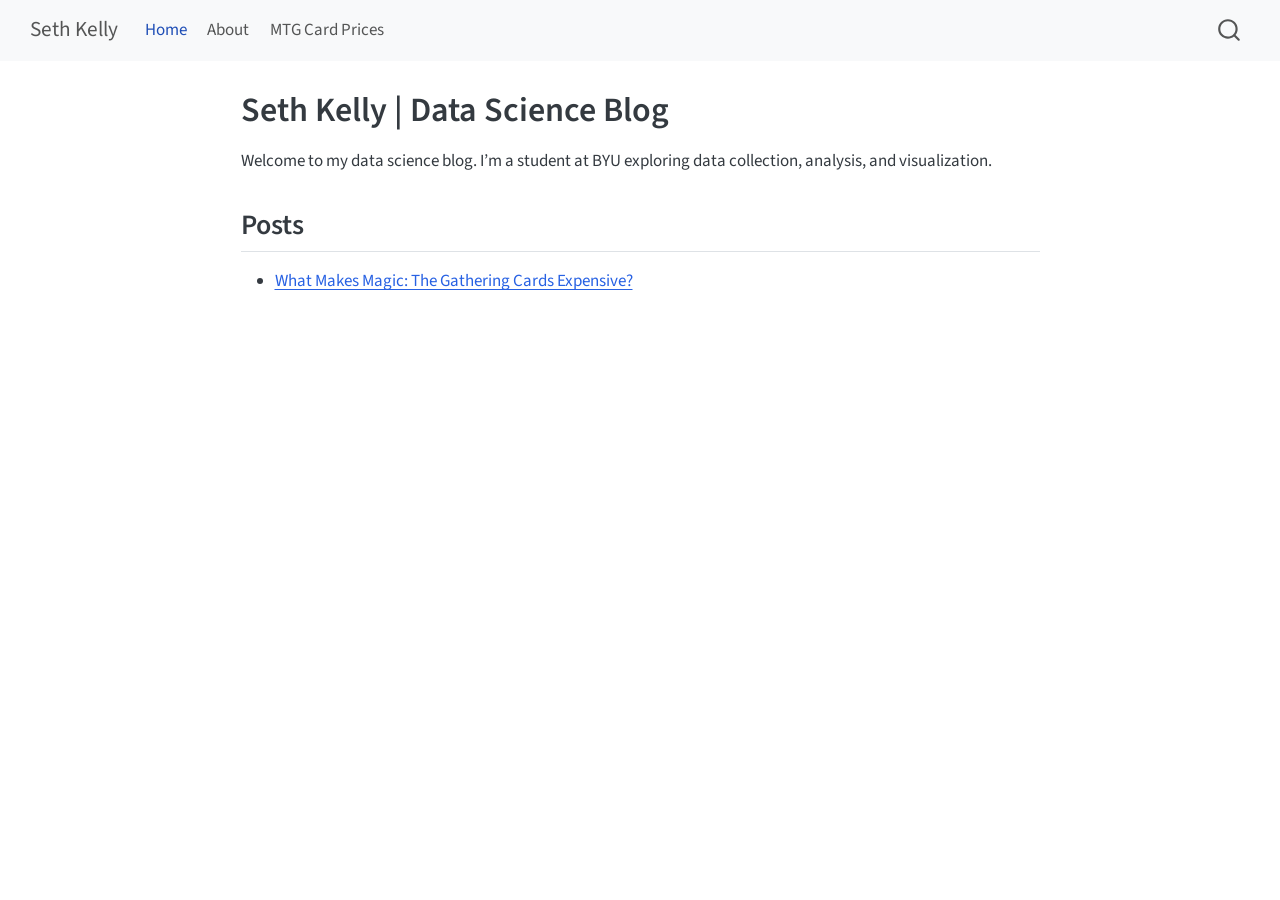
<file: docs/index.html>
<!DOCTYPE html>
<html xmlns="http://www.w3.org/1999/xhtml" lang="en" xml:lang="en"><head>

<meta charset="utf-8">
<meta name="generator" content="quarto-1.8.26">

<meta name="viewport" content="width=device-width, initial-scale=1.0, user-scalable=yes">


<title>Seth Kelly | Data Science Blog – Seth Kelly</title>
<style>
code{white-space: pre-wrap;}
span.smallcaps{font-variant: small-caps;}
div.columns{display: flex; gap: min(4vw, 1.5em);}
div.column{flex: auto; overflow-x: auto;}
div.hanging-indent{margin-left: 1.5em; text-indent: -1.5em;}
ul.task-list{list-style: none;}
ul.task-list li input[type="checkbox"] {
  width: 0.8em;
  margin: 0 0.8em 0.2em -1em; /* quarto-specific, see https://github.com/quarto-dev/quarto-cli/issues/4556 */ 
  vertical-align: middle;
}
</style>


<script src="site_libs/quarto-nav/quarto-nav.js"></script>
<script src="site_libs/quarto-nav/headroom.min.js"></script>
<script src="site_libs/clipboard/clipboard.min.js"></script>
<script src="site_libs/quarto-search/autocomplete.umd.js"></script>
<script src="site_libs/quarto-search/fuse.min.js"></script>
<script src="site_libs/quarto-search/quarto-search.js"></script>
<meta name="quarto:offset" content="./">
<script src="site_libs/quarto-html/quarto.js" type="module"></script>
<script src="site_libs/quarto-html/tabsets/tabsets.js" type="module"></script>
<script src="site_libs/quarto-html/axe/axe-check.js" type="module"></script>
<script src="site_libs/quarto-html/popper.min.js"></script>
<script src="site_libs/quarto-html/tippy.umd.min.js"></script>
<script src="site_libs/quarto-html/anchor.min.js"></script>
<link href="site_libs/quarto-html/tippy.css" rel="stylesheet">
<link href="site_libs/quarto-html/quarto-syntax-highlighting-587c61ba64f3a5504c4d52d930310e48.css" rel="stylesheet" id="quarto-text-highlighting-styles">
<script src="site_libs/bootstrap/bootstrap.min.js"></script>
<link href="site_libs/bootstrap/bootstrap-icons.css" rel="stylesheet">
<link href="site_libs/bootstrap/bootstrap-e31584831b205ffbb2d98406f31c2a5b.min.css" rel="stylesheet" append-hash="true" id="quarto-bootstrap" data-mode="light">
<script id="quarto-search-options" type="application/json">{
  "location": "navbar",
  "copy-button": false,
  "collapse-after": 3,
  "panel-placement": "end",
  "type": "overlay",
  "limit": 50,
  "keyboard-shortcut": [
    "f",
    "/",
    "s"
  ],
  "show-item-context": false,
  "language": {
    "search-no-results-text": "No results",
    "search-matching-documents-text": "matching documents",
    "search-copy-link-title": "Copy link to search",
    "search-hide-matches-text": "Hide additional matches",
    "search-more-match-text": "more match in this document",
    "search-more-matches-text": "more matches in this document",
    "search-clear-button-title": "Clear",
    "search-text-placeholder": "",
    "search-detached-cancel-button-title": "Cancel",
    "search-submit-button-title": "Submit",
    "search-label": "Search"
  }
}</script>


<link rel="stylesheet" href="styles.css">
</head>

<body class="nav-fixed fullcontent quarto-light">

<div id="quarto-search-results"></div>
  <header id="quarto-header" class="headroom fixed-top">
    <nav class="navbar navbar-expand-lg " data-bs-theme="dark">
      <div class="navbar-container container-fluid">
      <div class="navbar-brand-container mx-auto">
    <a class="navbar-brand" href="./index.html">
    <span class="navbar-title">Seth Kelly</span>
    </a>
  </div>
            <div id="quarto-search" class="" title="Search"></div>
          <button class="navbar-toggler" type="button" data-bs-toggle="collapse" data-bs-target="#navbarCollapse" aria-controls="navbarCollapse" role="menu" aria-expanded="false" aria-label="Toggle navigation" onclick="if (window.quartoToggleHeadroom) { window.quartoToggleHeadroom(); }">
  <span class="navbar-toggler-icon"></span>
</button>
          <div class="collapse navbar-collapse" id="navbarCollapse">
            <ul class="navbar-nav navbar-nav-scroll me-auto">
  <li class="nav-item">
    <a class="nav-link active" href="./index.html" aria-current="page"> 
<span class="menu-text">Home</span></a>
  </li>  
  <li class="nav-item">
    <a class="nav-link" href="./about.html"> 
<span class="menu-text">About</span></a>
  </li>  
  <li class="nav-item">
    <a class="nav-link" href="./posts/Blog_post_MTG.qmd"> 
<span class="menu-text">MTG Card Prices</span></a>
  </li>  
</ul>
          </div> <!-- /navcollapse -->
            <div class="quarto-navbar-tools">
</div>
      </div> <!-- /container-fluid -->
    </nav>
</header>
<!-- content -->
<div id="quarto-content" class="quarto-container page-columns page-rows-contents page-layout-article page-navbar">
<!-- sidebar -->
<!-- margin-sidebar -->
    
<!-- main -->
<main class="content" id="quarto-document-content">

<header id="title-block-header" class="quarto-title-block default">
<div class="quarto-title">
<h1 class="title">Seth Kelly | Data Science Blog</h1>
</div>



<div class="quarto-title-meta">

    
  
    
  </div>
  


</header>


<p>Welcome to my data science blog. I’m a student at BYU exploring data collection, analysis, and visualization.</p>
<section id="posts" class="level2">
<h2 class="anchored" data-anchor-id="posts">Posts</h2>
<ul>
<li><a href="posts/Blog_post_MTG.qmd">What Makes Magic: The Gathering Cards Expensive?</a></li>
</ul>


</section>

</main> <!-- /main -->
<script id="quarto-html-after-body" type="application/javascript">
  window.document.addEventListener("DOMContentLoaded", function (event) {
    const icon = "";
    const anchorJS = new window.AnchorJS();
    anchorJS.options = {
      placement: 'right',
      icon: icon
    };
    anchorJS.add('.anchored');
    const isCodeAnnotation = (el) => {
      for (const clz of el.classList) {
        if (clz.startsWith('code-annotation-')) {                     
          return true;
        }
      }
      return false;
    }
    const onCopySuccess = function(e) {
      // button target
      const button = e.trigger;
      // don't keep focus
      button.blur();
      // flash "checked"
      button.classList.add('code-copy-button-checked');
      var currentTitle = button.getAttribute("title");
      button.setAttribute("title", "Copied!");
      let tooltip;
      if (window.bootstrap) {
        button.setAttribute("data-bs-toggle", "tooltip");
        button.setAttribute("data-bs-placement", "left");
        button.setAttribute("data-bs-title", "Copied!");
        tooltip = new bootstrap.Tooltip(button, 
          { trigger: "manual", 
            customClass: "code-copy-button-tooltip",
            offset: [0, -8]});
        tooltip.show();    
      }
      setTimeout(function() {
        if (tooltip) {
          tooltip.hide();
          button.removeAttribute("data-bs-title");
          button.removeAttribute("data-bs-toggle");
          button.removeAttribute("data-bs-placement");
        }
        button.setAttribute("title", currentTitle);
        button.classList.remove('code-copy-button-checked');
      }, 1000);
      // clear code selection
      e.clearSelection();
    }
    const getTextToCopy = function(trigger) {
      const outerScaffold = trigger.parentElement.cloneNode(true);
      const codeEl = outerScaffold.querySelector('code');
      for (const childEl of codeEl.children) {
        if (isCodeAnnotation(childEl)) {
          childEl.remove();
        }
      }
      return codeEl.innerText;
    }
    const clipboard = new window.ClipboardJS('.code-copy-button:not([data-in-quarto-modal])', {
      text: getTextToCopy
    });
    clipboard.on('success', onCopySuccess);
    if (window.document.getElementById('quarto-embedded-source-code-modal')) {
      const clipboardModal = new window.ClipboardJS('.code-copy-button[data-in-quarto-modal]', {
        text: getTextToCopy,
        container: window.document.getElementById('quarto-embedded-source-code-modal')
      });
      clipboardModal.on('success', onCopySuccess);
    }
      var localhostRegex = new RegExp(/^(?:http|https):\/\/localhost\:?[0-9]*\//);
      var mailtoRegex = new RegExp(/^mailto:/);
        var filterRegex = new RegExp('/' + window.location.host + '/');
      var isInternal = (href) => {
          return filterRegex.test(href) || localhostRegex.test(href) || mailtoRegex.test(href);
      }
      // Inspect non-navigation links and adorn them if external
     var links = window.document.querySelectorAll('a[href]:not(.nav-link):not(.navbar-brand):not(.toc-action):not(.sidebar-link):not(.sidebar-item-toggle):not(.pagination-link):not(.no-external):not([aria-hidden]):not(.dropdown-item):not(.quarto-navigation-tool):not(.about-link)');
      for (var i=0; i<links.length; i++) {
        const link = links[i];
        if (!isInternal(link.href)) {
          // undo the damage that might have been done by quarto-nav.js in the case of
          // links that we want to consider external
          if (link.dataset.originalHref !== undefined) {
            link.href = link.dataset.originalHref;
          }
        }
      }
    function tippyHover(el, contentFn, onTriggerFn, onUntriggerFn) {
      const config = {
        allowHTML: true,
        maxWidth: 500,
        delay: 100,
        arrow: false,
        appendTo: function(el) {
            return el.parentElement;
        },
        interactive: true,
        interactiveBorder: 10,
        theme: 'quarto',
        placement: 'bottom-start',
      };
      if (contentFn) {
        config.content = contentFn;
      }
      if (onTriggerFn) {
        config.onTrigger = onTriggerFn;
      }
      if (onUntriggerFn) {
        config.onUntrigger = onUntriggerFn;
      }
      window.tippy(el, config); 
    }
    const noterefs = window.document.querySelectorAll('a[role="doc-noteref"]');
    for (var i=0; i<noterefs.length; i++) {
      const ref = noterefs[i];
      tippyHover(ref, function() {
        // use id or data attribute instead here
        let href = ref.getAttribute('data-footnote-href') || ref.getAttribute('href');
        try { href = new URL(href).hash; } catch {}
        const id = href.replace(/^#\/?/, "");
        const note = window.document.getElementById(id);
        if (note) {
          return note.innerHTML;
        } else {
          return "";
        }
      });
    }
    const xrefs = window.document.querySelectorAll('a.quarto-xref');
    const processXRef = (id, note) => {
      // Strip column container classes
      const stripColumnClz = (el) => {
        el.classList.remove("page-full", "page-columns");
        if (el.children) {
          for (const child of el.children) {
            stripColumnClz(child);
          }
        }
      }
      stripColumnClz(note)
      if (id === null || id.startsWith('sec-')) {
        // Special case sections, only their first couple elements
        const container = document.createElement("div");
        if (note.children && note.children.length > 2) {
          container.appendChild(note.children[0].cloneNode(true));
          for (let i = 1; i < note.children.length; i++) {
            const child = note.children[i];
            if (child.tagName === "P" && child.innerText === "") {
              continue;
            } else {
              container.appendChild(child.cloneNode(true));
              break;
            }
          }
          if (window.Quarto?.typesetMath) {
            window.Quarto.typesetMath(container);
          }
          return container.innerHTML
        } else {
          if (window.Quarto?.typesetMath) {
            window.Quarto.typesetMath(note);
          }
          return note.innerHTML;
        }
      } else {
        // Remove any anchor links if they are present
        const anchorLink = note.querySelector('a.anchorjs-link');
        if (anchorLink) {
          anchorLink.remove();
        }
        if (window.Quarto?.typesetMath) {
          window.Quarto.typesetMath(note);
        }
        if (note.classList.contains("callout")) {
          return note.outerHTML;
        } else {
          return note.innerHTML;
        }
      }
    }
    for (var i=0; i<xrefs.length; i++) {
      const xref = xrefs[i];
      tippyHover(xref, undefined, function(instance) {
        instance.disable();
        let url = xref.getAttribute('href');
        let hash = undefined; 
        if (url.startsWith('#')) {
          hash = url;
        } else {
          try { hash = new URL(url).hash; } catch {}
        }
        if (hash) {
          const id = hash.replace(/^#\/?/, "");
          const note = window.document.getElementById(id);
          if (note !== null) {
            try {
              const html = processXRef(id, note.cloneNode(true));
              instance.setContent(html);
            } finally {
              instance.enable();
              instance.show();
            }
          } else {
            // See if we can fetch this
            fetch(url.split('#')[0])
            .then(res => res.text())
            .then(html => {
              const parser = new DOMParser();
              const htmlDoc = parser.parseFromString(html, "text/html");
              const note = htmlDoc.getElementById(id);
              if (note !== null) {
                const html = processXRef(id, note);
                instance.setContent(html);
              } 
            }).finally(() => {
              instance.enable();
              instance.show();
            });
          }
        } else {
          // See if we can fetch a full url (with no hash to target)
          // This is a special case and we should probably do some content thinning / targeting
          fetch(url)
          .then(res => res.text())
          .then(html => {
            const parser = new DOMParser();
            const htmlDoc = parser.parseFromString(html, "text/html");
            const note = htmlDoc.querySelector('main.content');
            if (note !== null) {
              // This should only happen for chapter cross references
              // (since there is no id in the URL)
              // remove the first header
              if (note.children.length > 0 && note.children[0].tagName === "HEADER") {
                note.children[0].remove();
              }
              const html = processXRef(null, note);
              instance.setContent(html);
            } 
          }).finally(() => {
            instance.enable();
            instance.show();
          });
        }
      }, function(instance) {
      });
    }
        let selectedAnnoteEl;
        const selectorForAnnotation = ( cell, annotation) => {
          let cellAttr = 'data-code-cell="' + cell + '"';
          let lineAttr = 'data-code-annotation="' +  annotation + '"';
          const selector = 'span[' + cellAttr + '][' + lineAttr + ']';
          return selector;
        }
        const selectCodeLines = (annoteEl) => {
          const doc = window.document;
          const targetCell = annoteEl.getAttribute("data-target-cell");
          const targetAnnotation = annoteEl.getAttribute("data-target-annotation");
          const annoteSpan = window.document.querySelector(selectorForAnnotation(targetCell, targetAnnotation));
          const lines = annoteSpan.getAttribute("data-code-lines").split(",");
          const lineIds = lines.map((line) => {
            return targetCell + "-" + line;
          })
          let top = null;
          let height = null;
          let parent = null;
          if (lineIds.length > 0) {
              //compute the position of the single el (top and bottom and make a div)
              const el = window.document.getElementById(lineIds[0]);
              top = el.offsetTop;
              height = el.offsetHeight;
              parent = el.parentElement.parentElement;
            if (lineIds.length > 1) {
              const lastEl = window.document.getElementById(lineIds[lineIds.length - 1]);
              const bottom = lastEl.offsetTop + lastEl.offsetHeight;
              height = bottom - top;
            }
            if (top !== null && height !== null && parent !== null) {
              // cook up a div (if necessary) and position it 
              let div = window.document.getElementById("code-annotation-line-highlight");
              if (div === null) {
                div = window.document.createElement("div");
                div.setAttribute("id", "code-annotation-line-highlight");
                div.style.position = 'absolute';
                parent.appendChild(div);
              }
              div.style.top = top - 2 + "px";
              div.style.height = height + 4 + "px";
              div.style.left = 0;
              let gutterDiv = window.document.getElementById("code-annotation-line-highlight-gutter");
              if (gutterDiv === null) {
                gutterDiv = window.document.createElement("div");
                gutterDiv.setAttribute("id", "code-annotation-line-highlight-gutter");
                gutterDiv.style.position = 'absolute';
                const codeCell = window.document.getElementById(targetCell);
                const gutter = codeCell.querySelector('.code-annotation-gutter');
                gutter.appendChild(gutterDiv);
              }
              gutterDiv.style.top = top - 2 + "px";
              gutterDiv.style.height = height + 4 + "px";
            }
            selectedAnnoteEl = annoteEl;
          }
        };
        const unselectCodeLines = () => {
          const elementsIds = ["code-annotation-line-highlight", "code-annotation-line-highlight-gutter"];
          elementsIds.forEach((elId) => {
            const div = window.document.getElementById(elId);
            if (div) {
              div.remove();
            }
          });
          selectedAnnoteEl = undefined;
        };
          // Handle positioning of the toggle
      window.addEventListener(
        "resize",
        throttle(() => {
          elRect = undefined;
          if (selectedAnnoteEl) {
            selectCodeLines(selectedAnnoteEl);
          }
        }, 10)
      );
      function throttle(fn, ms) {
      let throttle = false;
      let timer;
        return (...args) => {
          if(!throttle) { // first call gets through
              fn.apply(this, args);
              throttle = true;
          } else { // all the others get throttled
              if(timer) clearTimeout(timer); // cancel #2
              timer = setTimeout(() => {
                fn.apply(this, args);
                timer = throttle = false;
              }, ms);
          }
        };
      }
        // Attach click handler to the DT
        const annoteDls = window.document.querySelectorAll('dt[data-target-cell]');
        for (const annoteDlNode of annoteDls) {
          annoteDlNode.addEventListener('click', (event) => {
            const clickedEl = event.target;
            if (clickedEl !== selectedAnnoteEl) {
              unselectCodeLines();
              const activeEl = window.document.querySelector('dt[data-target-cell].code-annotation-active');
              if (activeEl) {
                activeEl.classList.remove('code-annotation-active');
              }
              selectCodeLines(clickedEl);
              clickedEl.classList.add('code-annotation-active');
            } else {
              // Unselect the line
              unselectCodeLines();
              clickedEl.classList.remove('code-annotation-active');
            }
          });
        }
    const findCites = (el) => {
      const parentEl = el.parentElement;
      if (parentEl) {
        const cites = parentEl.dataset.cites;
        if (cites) {
          return {
            el,
            cites: cites.split(' ')
          };
        } else {
          return findCites(el.parentElement)
        }
      } else {
        return undefined;
      }
    };
    var bibliorefs = window.document.querySelectorAll('a[role="doc-biblioref"]');
    for (var i=0; i<bibliorefs.length; i++) {
      const ref = bibliorefs[i];
      const citeInfo = findCites(ref);
      if (citeInfo) {
        tippyHover(citeInfo.el, function() {
          var popup = window.document.createElement('div');
          citeInfo.cites.forEach(function(cite) {
            var citeDiv = window.document.createElement('div');
            citeDiv.classList.add('hanging-indent');
            citeDiv.classList.add('csl-entry');
            var biblioDiv = window.document.getElementById('ref-' + cite);
            if (biblioDiv) {
              citeDiv.innerHTML = biblioDiv.innerHTML;
            }
            popup.appendChild(citeDiv);
          });
          return popup.innerHTML;
        });
      }
    }
  });
  </script>
</div> <!-- /content -->




</body></html>
</file>
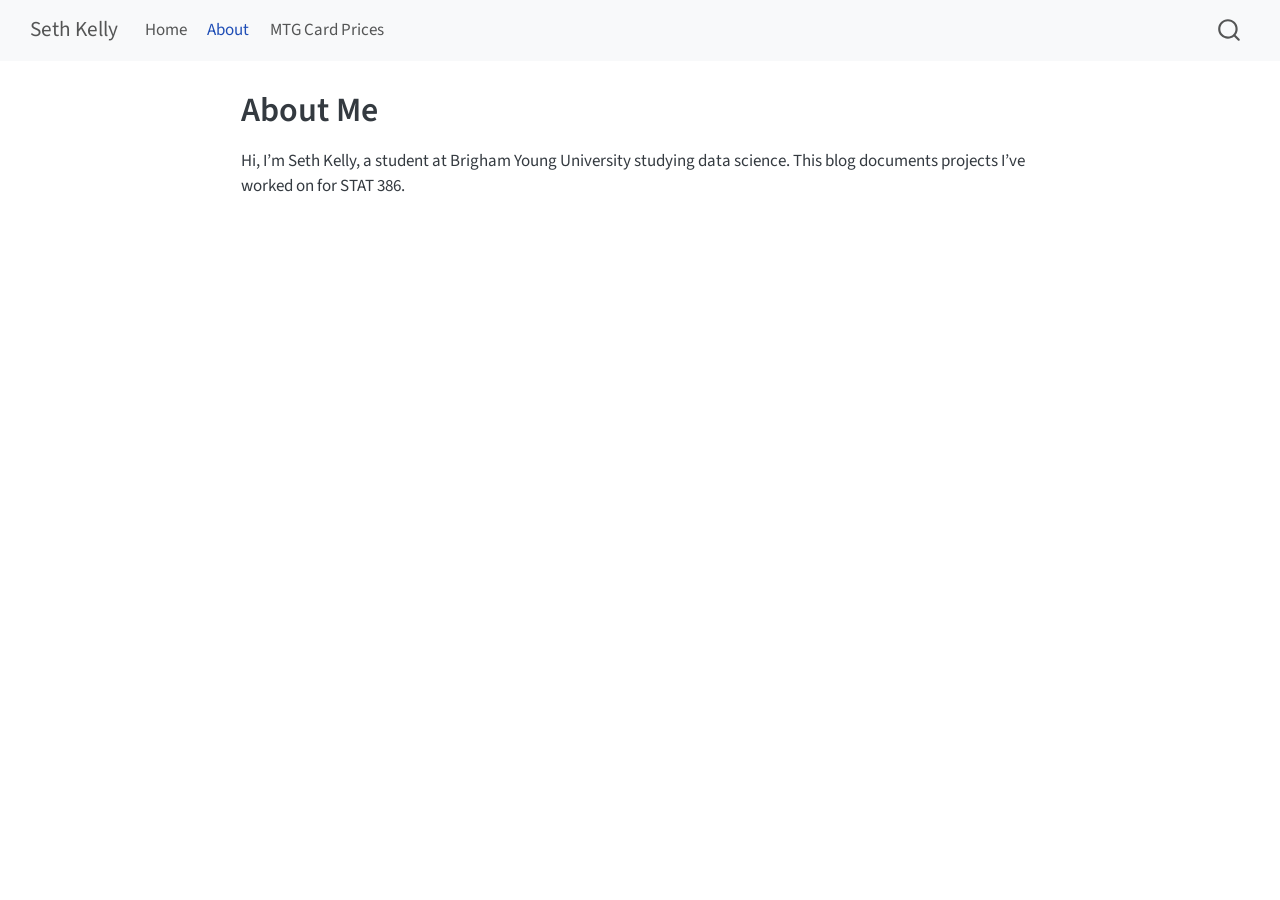
<file: docs/about.html>
<!DOCTYPE html>
<html xmlns="http://www.w3.org/1999/xhtml" lang="en" xml:lang="en"><head>

<meta charset="utf-8">
<meta name="generator" content="quarto-1.8.26">

<meta name="viewport" content="width=device-width, initial-scale=1.0, user-scalable=yes">


<title>About Me – Seth Kelly</title>
<style>
code{white-space: pre-wrap;}
span.smallcaps{font-variant: small-caps;}
div.columns{display: flex; gap: min(4vw, 1.5em);}
div.column{flex: auto; overflow-x: auto;}
div.hanging-indent{margin-left: 1.5em; text-indent: -1.5em;}
ul.task-list{list-style: none;}
ul.task-list li input[type="checkbox"] {
  width: 0.8em;
  margin: 0 0.8em 0.2em -1em; /* quarto-specific, see https://github.com/quarto-dev/quarto-cli/issues/4556 */ 
  vertical-align: middle;
}
</style>


<script src="site_libs/quarto-nav/quarto-nav.js"></script>
<script src="site_libs/quarto-nav/headroom.min.js"></script>
<script src="site_libs/clipboard/clipboard.min.js"></script>
<script src="site_libs/quarto-search/autocomplete.umd.js"></script>
<script src="site_libs/quarto-search/fuse.min.js"></script>
<script src="site_libs/quarto-search/quarto-search.js"></script>
<meta name="quarto:offset" content="./">
<script src="site_libs/quarto-html/quarto.js" type="module"></script>
<script src="site_libs/quarto-html/tabsets/tabsets.js" type="module"></script>
<script src="site_libs/quarto-html/axe/axe-check.js" type="module"></script>
<script src="site_libs/quarto-html/popper.min.js"></script>
<script src="site_libs/quarto-html/tippy.umd.min.js"></script>
<script src="site_libs/quarto-html/anchor.min.js"></script>
<link href="site_libs/quarto-html/tippy.css" rel="stylesheet">
<link href="site_libs/quarto-html/quarto-syntax-highlighting-587c61ba64f3a5504c4d52d930310e48.css" rel="stylesheet" id="quarto-text-highlighting-styles">
<script src="site_libs/bootstrap/bootstrap.min.js"></script>
<link href="site_libs/bootstrap/bootstrap-icons.css" rel="stylesheet">
<link href="site_libs/bootstrap/bootstrap-e31584831b205ffbb2d98406f31c2a5b.min.css" rel="stylesheet" append-hash="true" id="quarto-bootstrap" data-mode="light">
<script id="quarto-search-options" type="application/json">{
  "location": "navbar",
  "copy-button": false,
  "collapse-after": 3,
  "panel-placement": "end",
  "type": "overlay",
  "limit": 50,
  "keyboard-shortcut": [
    "f",
    "/",
    "s"
  ],
  "show-item-context": false,
  "language": {
    "search-no-results-text": "No results",
    "search-matching-documents-text": "matching documents",
    "search-copy-link-title": "Copy link to search",
    "search-hide-matches-text": "Hide additional matches",
    "search-more-match-text": "more match in this document",
    "search-more-matches-text": "more matches in this document",
    "search-clear-button-title": "Clear",
    "search-text-placeholder": "",
    "search-detached-cancel-button-title": "Cancel",
    "search-submit-button-title": "Submit",
    "search-label": "Search"
  }
}</script>


<link rel="stylesheet" href="styles.css">
</head>

<body class="nav-fixed fullcontent quarto-light">

<div id="quarto-search-results"></div>
  <header id="quarto-header" class="headroom fixed-top">
    <nav class="navbar navbar-expand-lg " data-bs-theme="dark">
      <div class="navbar-container container-fluid">
      <div class="navbar-brand-container mx-auto">
    <a class="navbar-brand" href="./index.html">
    <span class="navbar-title">Seth Kelly</span>
    </a>
  </div>
            <div id="quarto-search" class="" title="Search"></div>
          <button class="navbar-toggler" type="button" data-bs-toggle="collapse" data-bs-target="#navbarCollapse" aria-controls="navbarCollapse" role="menu" aria-expanded="false" aria-label="Toggle navigation" onclick="if (window.quartoToggleHeadroom) { window.quartoToggleHeadroom(); }">
  <span class="navbar-toggler-icon"></span>
</button>
          <div class="collapse navbar-collapse" id="navbarCollapse">
            <ul class="navbar-nav navbar-nav-scroll me-auto">
  <li class="nav-item">
    <a class="nav-link" href="./index.html"> 
<span class="menu-text">Home</span></a>
  </li>  
  <li class="nav-item">
    <a class="nav-link active" href="./about.html" aria-current="page"> 
<span class="menu-text">About</span></a>
  </li>  
  <li class="nav-item">
    <a class="nav-link" href="./posts/Blog_post_MTG.html"> 
<span class="menu-text">MTG Card Prices</span></a>
  </li>  
</ul>
          </div> <!-- /navcollapse -->
            <div class="quarto-navbar-tools">
</div>
      </div> <!-- /container-fluid -->
    </nav>
</header>
<!-- content -->
<div id="quarto-content" class="quarto-container page-columns page-rows-contents page-layout-article page-navbar">
<!-- sidebar -->
<!-- margin-sidebar -->
    
<!-- main -->
<main class="content" id="quarto-document-content">

<header id="title-block-header" class="quarto-title-block default">
<div class="quarto-title">
<h1 class="title">About Me</h1>
</div>



<div class="quarto-title-meta">

    
  
    
  </div>
  


</header>


<p>Hi, I’m Seth Kelly, a student at Brigham Young University studying data science. This blog documents projects I’ve worked on for STAT 386.</p>



</main> <!-- /main -->
<script id="quarto-html-after-body" type="application/javascript">
  window.document.addEventListener("DOMContentLoaded", function (event) {
    const icon = "";
    const anchorJS = new window.AnchorJS();
    anchorJS.options = {
      placement: 'right',
      icon: icon
    };
    anchorJS.add('.anchored');
    const isCodeAnnotation = (el) => {
      for (const clz of el.classList) {
        if (clz.startsWith('code-annotation-')) {                     
          return true;
        }
      }
      return false;
    }
    const onCopySuccess = function(e) {
      // button target
      const button = e.trigger;
      // don't keep focus
      button.blur();
      // flash "checked"
      button.classList.add('code-copy-button-checked');
      var currentTitle = button.getAttribute("title");
      button.setAttribute("title", "Copied!");
      let tooltip;
      if (window.bootstrap) {
        button.setAttribute("data-bs-toggle", "tooltip");
        button.setAttribute("data-bs-placement", "left");
        button.setAttribute("data-bs-title", "Copied!");
        tooltip = new bootstrap.Tooltip(button, 
          { trigger: "manual", 
            customClass: "code-copy-button-tooltip",
            offset: [0, -8]});
        tooltip.show();    
      }
      setTimeout(function() {
        if (tooltip) {
          tooltip.hide();
          button.removeAttribute("data-bs-title");
          button.removeAttribute("data-bs-toggle");
          button.removeAttribute("data-bs-placement");
        }
        button.setAttribute("title", currentTitle);
        button.classList.remove('code-copy-button-checked');
      }, 1000);
      // clear code selection
      e.clearSelection();
    }
    const getTextToCopy = function(trigger) {
      const outerScaffold = trigger.parentElement.cloneNode(true);
      const codeEl = outerScaffold.querySelector('code');
      for (const childEl of codeEl.children) {
        if (isCodeAnnotation(childEl)) {
          childEl.remove();
        }
      }
      return codeEl.innerText;
    }
    const clipboard = new window.ClipboardJS('.code-copy-button:not([data-in-quarto-modal])', {
      text: getTextToCopy
    });
    clipboard.on('success', onCopySuccess);
    if (window.document.getElementById('quarto-embedded-source-code-modal')) {
      const clipboardModal = new window.ClipboardJS('.code-copy-button[data-in-quarto-modal]', {
        text: getTextToCopy,
        container: window.document.getElementById('quarto-embedded-source-code-modal')
      });
      clipboardModal.on('success', onCopySuccess);
    }
      var localhostRegex = new RegExp(/^(?:http|https):\/\/localhost\:?[0-9]*\//);
      var mailtoRegex = new RegExp(/^mailto:/);
        var filterRegex = new RegExp('/' + window.location.host + '/');
      var isInternal = (href) => {
          return filterRegex.test(href) || localhostRegex.test(href) || mailtoRegex.test(href);
      }
      // Inspect non-navigation links and adorn them if external
     var links = window.document.querySelectorAll('a[href]:not(.nav-link):not(.navbar-brand):not(.toc-action):not(.sidebar-link):not(.sidebar-item-toggle):not(.pagination-link):not(.no-external):not([aria-hidden]):not(.dropdown-item):not(.quarto-navigation-tool):not(.about-link)');
      for (var i=0; i<links.length; i++) {
        const link = links[i];
        if (!isInternal(link.href)) {
          // undo the damage that might have been done by quarto-nav.js in the case of
          // links that we want to consider external
          if (link.dataset.originalHref !== undefined) {
            link.href = link.dataset.originalHref;
          }
        }
      }
    function tippyHover(el, contentFn, onTriggerFn, onUntriggerFn) {
      const config = {
        allowHTML: true,
        maxWidth: 500,
        delay: 100,
        arrow: false,
        appendTo: function(el) {
            return el.parentElement;
        },
        interactive: true,
        interactiveBorder: 10,
        theme: 'quarto',
        placement: 'bottom-start',
      };
      if (contentFn) {
        config.content = contentFn;
      }
      if (onTriggerFn) {
        config.onTrigger = onTriggerFn;
      }
      if (onUntriggerFn) {
        config.onUntrigger = onUntriggerFn;
      }
      window.tippy(el, config); 
    }
    const noterefs = window.document.querySelectorAll('a[role="doc-noteref"]');
    for (var i=0; i<noterefs.length; i++) {
      const ref = noterefs[i];
      tippyHover(ref, function() {
        // use id or data attribute instead here
        let href = ref.getAttribute('data-footnote-href') || ref.getAttribute('href');
        try { href = new URL(href).hash; } catch {}
        const id = href.replace(/^#\/?/, "");
        const note = window.document.getElementById(id);
        if (note) {
          return note.innerHTML;
        } else {
          return "";
        }
      });
    }
    const xrefs = window.document.querySelectorAll('a.quarto-xref');
    const processXRef = (id, note) => {
      // Strip column container classes
      const stripColumnClz = (el) => {
        el.classList.remove("page-full", "page-columns");
        if (el.children) {
          for (const child of el.children) {
            stripColumnClz(child);
          }
        }
      }
      stripColumnClz(note)
      if (id === null || id.startsWith('sec-')) {
        // Special case sections, only their first couple elements
        const container = document.createElement("div");
        if (note.children && note.children.length > 2) {
          container.appendChild(note.children[0].cloneNode(true));
          for (let i = 1; i < note.children.length; i++) {
            const child = note.children[i];
            if (child.tagName === "P" && child.innerText === "") {
              continue;
            } else {
              container.appendChild(child.cloneNode(true));
              break;
            }
          }
          if (window.Quarto?.typesetMath) {
            window.Quarto.typesetMath(container);
          }
          return container.innerHTML
        } else {
          if (window.Quarto?.typesetMath) {
            window.Quarto.typesetMath(note);
          }
          return note.innerHTML;
        }
      } else {
        // Remove any anchor links if they are present
        const anchorLink = note.querySelector('a.anchorjs-link');
        if (anchorLink) {
          anchorLink.remove();
        }
        if (window.Quarto?.typesetMath) {
          window.Quarto.typesetMath(note);
        }
        if (note.classList.contains("callout")) {
          return note.outerHTML;
        } else {
          return note.innerHTML;
        }
      }
    }
    for (var i=0; i<xrefs.length; i++) {
      const xref = xrefs[i];
      tippyHover(xref, undefined, function(instance) {
        instance.disable();
        let url = xref.getAttribute('href');
        let hash = undefined; 
        if (url.startsWith('#')) {
          hash = url;
        } else {
          try { hash = new URL(url).hash; } catch {}
        }
        if (hash) {
          const id = hash.replace(/^#\/?/, "");
          const note = window.document.getElementById(id);
          if (note !== null) {
            try {
              const html = processXRef(id, note.cloneNode(true));
              instance.setContent(html);
            } finally {
              instance.enable();
              instance.show();
            }
          } else {
            // See if we can fetch this
            fetch(url.split('#')[0])
            .then(res => res.text())
            .then(html => {
              const parser = new DOMParser();
              const htmlDoc = parser.parseFromString(html, "text/html");
              const note = htmlDoc.getElementById(id);
              if (note !== null) {
                const html = processXRef(id, note);
                instance.setContent(html);
              } 
            }).finally(() => {
              instance.enable();
              instance.show();
            });
          }
        } else {
          // See if we can fetch a full url (with no hash to target)
          // This is a special case and we should probably do some content thinning / targeting
          fetch(url)
          .then(res => res.text())
          .then(html => {
            const parser = new DOMParser();
            const htmlDoc = parser.parseFromString(html, "text/html");
            const note = htmlDoc.querySelector('main.content');
            if (note !== null) {
              // This should only happen for chapter cross references
              // (since there is no id in the URL)
              // remove the first header
              if (note.children.length > 0 && note.children[0].tagName === "HEADER") {
                note.children[0].remove();
              }
              const html = processXRef(null, note);
              instance.setContent(html);
            } 
          }).finally(() => {
            instance.enable();
            instance.show();
          });
        }
      }, function(instance) {
      });
    }
        let selectedAnnoteEl;
        const selectorForAnnotation = ( cell, annotation) => {
          let cellAttr = 'data-code-cell="' + cell + '"';
          let lineAttr = 'data-code-annotation="' +  annotation + '"';
          const selector = 'span[' + cellAttr + '][' + lineAttr + ']';
          return selector;
        }
        const selectCodeLines = (annoteEl) => {
          const doc = window.document;
          const targetCell = annoteEl.getAttribute("data-target-cell");
          const targetAnnotation = annoteEl.getAttribute("data-target-annotation");
          const annoteSpan = window.document.querySelector(selectorForAnnotation(targetCell, targetAnnotation));
          const lines = annoteSpan.getAttribute("data-code-lines").split(",");
          const lineIds = lines.map((line) => {
            return targetCell + "-" + line;
          })
          let top = null;
          let height = null;
          let parent = null;
          if (lineIds.length > 0) {
              //compute the position of the single el (top and bottom and make a div)
              const el = window.document.getElementById(lineIds[0]);
              top = el.offsetTop;
              height = el.offsetHeight;
              parent = el.parentElement.parentElement;
            if (lineIds.length > 1) {
              const lastEl = window.document.getElementById(lineIds[lineIds.length - 1]);
              const bottom = lastEl.offsetTop + lastEl.offsetHeight;
              height = bottom - top;
            }
            if (top !== null && height !== null && parent !== null) {
              // cook up a div (if necessary) and position it 
              let div = window.document.getElementById("code-annotation-line-highlight");
              if (div === null) {
                div = window.document.createElement("div");
                div.setAttribute("id", "code-annotation-line-highlight");
                div.style.position = 'absolute';
                parent.appendChild(div);
              }
              div.style.top = top - 2 + "px";
              div.style.height = height + 4 + "px";
              div.style.left = 0;
              let gutterDiv = window.document.getElementById("code-annotation-line-highlight-gutter");
              if (gutterDiv === null) {
                gutterDiv = window.document.createElement("div");
                gutterDiv.setAttribute("id", "code-annotation-line-highlight-gutter");
                gutterDiv.style.position = 'absolute';
                const codeCell = window.document.getElementById(targetCell);
                const gutter = codeCell.querySelector('.code-annotation-gutter');
                gutter.appendChild(gutterDiv);
              }
              gutterDiv.style.top = top - 2 + "px";
              gutterDiv.style.height = height + 4 + "px";
            }
            selectedAnnoteEl = annoteEl;
          }
        };
        const unselectCodeLines = () => {
          const elementsIds = ["code-annotation-line-highlight", "code-annotation-line-highlight-gutter"];
          elementsIds.forEach((elId) => {
            const div = window.document.getElementById(elId);
            if (div) {
              div.remove();
            }
          });
          selectedAnnoteEl = undefined;
        };
          // Handle positioning of the toggle
      window.addEventListener(
        "resize",
        throttle(() => {
          elRect = undefined;
          if (selectedAnnoteEl) {
            selectCodeLines(selectedAnnoteEl);
          }
        }, 10)
      );
      function throttle(fn, ms) {
      let throttle = false;
      let timer;
        return (...args) => {
          if(!throttle) { // first call gets through
              fn.apply(this, args);
              throttle = true;
          } else { // all the others get throttled
              if(timer) clearTimeout(timer); // cancel #2
              timer = setTimeout(() => {
                fn.apply(this, args);
                timer = throttle = false;
              }, ms);
          }
        };
      }
        // Attach click handler to the DT
        const annoteDls = window.document.querySelectorAll('dt[data-target-cell]');
        for (const annoteDlNode of annoteDls) {
          annoteDlNode.addEventListener('click', (event) => {
            const clickedEl = event.target;
            if (clickedEl !== selectedAnnoteEl) {
              unselectCodeLines();
              const activeEl = window.document.querySelector('dt[data-target-cell].code-annotation-active');
              if (activeEl) {
                activeEl.classList.remove('code-annotation-active');
              }
              selectCodeLines(clickedEl);
              clickedEl.classList.add('code-annotation-active');
            } else {
              // Unselect the line
              unselectCodeLines();
              clickedEl.classList.remove('code-annotation-active');
            }
          });
        }
    const findCites = (el) => {
      const parentEl = el.parentElement;
      if (parentEl) {
        const cites = parentEl.dataset.cites;
        if (cites) {
          return {
            el,
            cites: cites.split(' ')
          };
        } else {
          return findCites(el.parentElement)
        }
      } else {
        return undefined;
      }
    };
    var bibliorefs = window.document.querySelectorAll('a[role="doc-biblioref"]');
    for (var i=0; i<bibliorefs.length; i++) {
      const ref = bibliorefs[i];
      const citeInfo = findCites(ref);
      if (citeInfo) {
        tippyHover(citeInfo.el, function() {
          var popup = window.document.createElement('div');
          citeInfo.cites.forEach(function(cite) {
            var citeDiv = window.document.createElement('div');
            citeDiv.classList.add('hanging-indent');
            citeDiv.classList.add('csl-entry');
            var biblioDiv = window.document.getElementById('ref-' + cite);
            if (biblioDiv) {
              citeDiv.innerHTML = biblioDiv.innerHTML;
            }
            popup.appendChild(citeDiv);
          });
          return popup.innerHTML;
        });
      }
    }
  });
  </script>
</div> <!-- /content -->




</body></html>
</file>
<file: docs/site_libs/quarto-html/tippy.css>
.tippy-box[data-animation=fade][data-state=hidden]{opacity:0}[data-tippy-root]{max-width:calc(100vw - 10px)}.tippy-box{position:relative;background-color:#333;color:#fff;border-radius:4px;font-size:14px;line-height:1.4;white-space:normal;outline:0;transition-property:transform,visibility,opacity}.tippy-box[data-placement^=top]>.tippy-arrow{bottom:0}.tippy-box[data-placement^=top]>.tippy-arrow:before{bottom:-7px;left:0;border-width:8px 8px 0;border-top-color:initial;transform-origin:center top}.tippy-box[data-placement^=bottom]>.tippy-arrow{top:0}.tippy-box[data-placement^=bottom]>.tippy-arrow:before{top:-7px;left:0;border-width:0 8px 8px;border-bottom-color:initial;transform-origin:center bottom}.tippy-box[data-placement^=left]>.tippy-arrow{right:0}.tippy-box[data-placement^=left]>.tippy-arrow:before{border-width:8px 0 8px 8px;border-left-color:initial;right:-7px;transform-origin:center left}.tippy-box[data-placement^=right]>.tippy-arrow{left:0}.tippy-box[data-placement^=right]>.tippy-arrow:before{left:-7px;border-width:8px 8px 8px 0;border-right-color:initial;transform-origin:center right}.tippy-box[data-inertia][data-state=visible]{transition-timing-function:cubic-bezier(.54,1.5,.38,1.11)}.tippy-arrow{width:16px;height:16px;color:#333}.tippy-arrow:before{content:"";position:absolute;border-color:transparent;border-style:solid}.tippy-content{position:relative;padding:5px 9px;z-index:1}
</file>
<file: docs/site_libs/quarto-html/quarto-syntax-highlighting-587c61ba64f3a5504c4d52d930310e48.css>
/* quarto syntax highlight colors */
:root {
  --quarto-hl-ot-color: #003B4F;
  --quarto-hl-at-color: #657422;
  --quarto-hl-ss-color: #20794D;
  --quarto-hl-an-color: #5E5E5E;
  --quarto-hl-fu-color: #4758AB;
  --quarto-hl-st-color: #20794D;
  --quarto-hl-cf-color: #003B4F;
  --quarto-hl-op-color: #5E5E5E;
  --quarto-hl-er-color: #AD0000;
  --quarto-hl-bn-color: #AD0000;
  --quarto-hl-al-color: #AD0000;
  --quarto-hl-va-color: #111111;
  --quarto-hl-bu-color: inherit;
  --quarto-hl-ex-color: inherit;
  --quarto-hl-pp-color: #AD0000;
  --quarto-hl-in-color: #5E5E5E;
  --quarto-hl-vs-color: #20794D;
  --quarto-hl-wa-color: #5E5E5E;
  --quarto-hl-do-color: #5E5E5E;
  --quarto-hl-im-color: #00769E;
  --quarto-hl-ch-color: #20794D;
  --quarto-hl-dt-color: #AD0000;
  --quarto-hl-fl-color: #AD0000;
  --quarto-hl-co-color: #5E5E5E;
  --quarto-hl-cv-color: #5E5E5E;
  --quarto-hl-cn-color: #8f5902;
  --quarto-hl-sc-color: #5E5E5E;
  --quarto-hl-dv-color: #AD0000;
  --quarto-hl-kw-color: #003B4F;
}

/* other quarto variables */
:root {
  --quarto-font-monospace: SFMono-Regular, Menlo, Monaco, Consolas, "Liberation Mono", "Courier New", monospace;
}

/* syntax highlight based on Pandoc's rules */
pre > code.sourceCode > span {
  color: #003B4F;
}

code.sourceCode > span {
  color: #003B4F;
}

div.sourceCode,
div.sourceCode pre.sourceCode {
  color: #003B4F;
}

/* Normal */
code span {
  color: #003B4F;
}

/* Alert */
code span.al {
  color: #AD0000;
  font-style: inherit;
}

/* Annotation */
code span.an {
  color: #5E5E5E;
  font-style: inherit;
}

/* Attribute */
code span.at {
  color: #657422;
  font-style: inherit;
}

/* BaseN */
code span.bn {
  color: #AD0000;
  font-style: inherit;
}

/* BuiltIn */
code span.bu {
  font-style: inherit;
}

/* ControlFlow */
code span.cf {
  color: #003B4F;
  font-weight: bold;
  font-style: inherit;
}

/* Char */
code span.ch {
  color: #20794D;
  font-style: inherit;
}

/* Constant */
code span.cn {
  color: #8f5902;
  font-style: inherit;
}

/* Comment */
code span.co {
  color: #5E5E5E;
  font-style: inherit;
}

/* CommentVar */
code span.cv {
  color: #5E5E5E;
  font-style: italic;
}

/* Documentation */
code span.do {
  color: #5E5E5E;
  font-style: italic;
}

/* DataType */
code span.dt {
  color: #AD0000;
  font-style: inherit;
}

/* DecVal */
code span.dv {
  color: #AD0000;
  font-style: inherit;
}

/* Error */
code span.er {
  color: #AD0000;
  font-style: inherit;
}

/* Extension */
code span.ex {
  font-style: inherit;
}

/* Float */
code span.fl {
  color: #AD0000;
  font-style: inherit;
}

/* Function */
code span.fu {
  color: #4758AB;
  font-style: inherit;
}

/* Import */
code span.im {
  color: #00769E;
  font-style: inherit;
}

/* Information */
code span.in {
  color: #5E5E5E;
  font-style: inherit;
}

/* Keyword */
code span.kw {
  color: #003B4F;
  font-weight: bold;
  font-style: inherit;
}

/* Operator */
code span.op {
  color: #5E5E5E;
  font-style: inherit;
}

/* Other */
code span.ot {
  color: #003B4F;
  font-style: inherit;
}

/* Preprocessor */
code span.pp {
  color: #AD0000;
  font-style: inherit;
}

/* SpecialChar */
code span.sc {
  color: #5E5E5E;
  font-style: inherit;
}

/* SpecialString */
code span.ss {
  color: #20794D;
  font-style: inherit;
}

/* String */
code span.st {
  color: #20794D;
  font-style: inherit;
}

/* Variable */
code span.va {
  color: #111111;
  font-style: inherit;
}

/* VerbatimString */
code span.vs {
  color: #20794D;
  font-style: inherit;
}

/* Warning */
code span.wa {
  color: #5E5E5E;
  font-style: italic;
}

.prevent-inlining {
  content: "</";
}

/*# sourceMappingURL=2dce1cc6c82594539e1579de68416b47.css.map */
</file>
<file: docs/styles.css>
/* Add custom styles here if desired */
</file>
